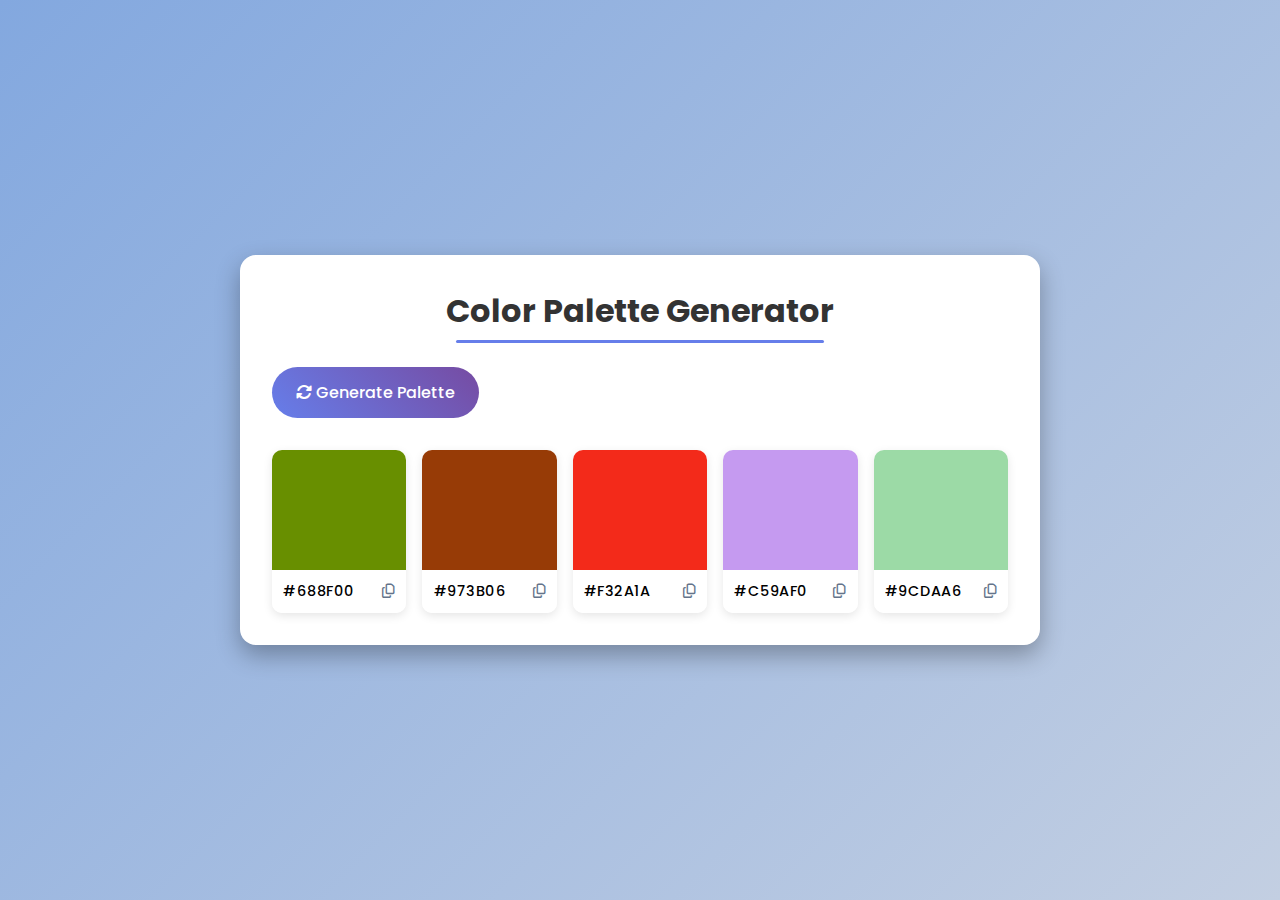
<file: Color_Palatte_generator/index.html>
<!DOCTYPE html>
<html lang="en">
  <head>
    <meta charset="UTF-8" />
    <meta name="viewport" content="width=device-width, initial-scale=1.0" />
    <title>Color Palette Generator</title>
    <link
      rel="stylesheet"
      href="https://cdnjs.cloudflare.com/ajax/libs/font-awesome/6.7.2/css/all.min.css"
      integrity="sha512-Evv84Mr4kqVGRNSgIGL/F/aIDqQb7xQ2vcrdIwxfjThSH8CSR7PBEakCr51Ck+w+/U6swU2Im1vVX0SVk9ABhg=="
      crossorigin="anonymous"
      referrerpolicy="no-referrer"
    />
    <link rel="stylesheet" href="styles.css" />
  </head>
  <body>
    <div class="container">
      <h1>Color Palette Generator</h1>

      <button id="generate-btn">
        <i class="fas fa-sync-alt"></i>
        Generate Palette
      </button>

      <div class="palette-container">
        <!-- COLOR BOX 1 -->
        <div class="color-box">
          <div class="color" style="background-color: #e1f5fe"></div>
          <div class="color-info">
            <span class="hex-value">#E1F5FE</span>
            <i class="far fa-copy copy-btn" title="Copy to clipboard"></i>
          </div>
        </div>
        <!-- COLOR BOX 2 -->
        <div class="color-box">
          <div class="color" style="background-color: #b3e5fc"></div>
          <div class="color-info">
            <span class="hex-value">#B3E5FC</span>
            <i class="far fa-copy copy-btn" title="Copy to clipboard"></i>
          </div>
        </div>
        <!-- COLOR BOX 3 -->
        <div class="color-box">
          <div class="color" style="background-color: #81d4fa"></div>
          <div class="color-info">
            <span class="hex-value">#81D4FA</span>
            <i class="far fa-copy copy-btn" title="Copy to clipboard"></i>
          </div>
        </div>
        <!-- COLOR BOX 4 -->
        <div class="color-box">
          <div class="color" style="background-color: #4fc3f7"></div>
          <div class="color-info">
            <span class="hex-value">#4FC3F7</span>
            <i class="far fa-copy copy-btn" title="Copy to clipboard"></i>
          </div>
        </div>
        <!-- COLOR BOX 5 -->
        <div class="color-box">
          <div class="color" style="background-color: #29b6f6"></div>
          <div class="color-info">
            <span class="hex-value">#29B6F6</span>
            <i class="far fa-copy copy-btn" title="Copy to clipboard"></i>
          </div>
        </div>
      </div>
    </div>

    <script src="script.js"></script>
  </body>
</html>
</file>
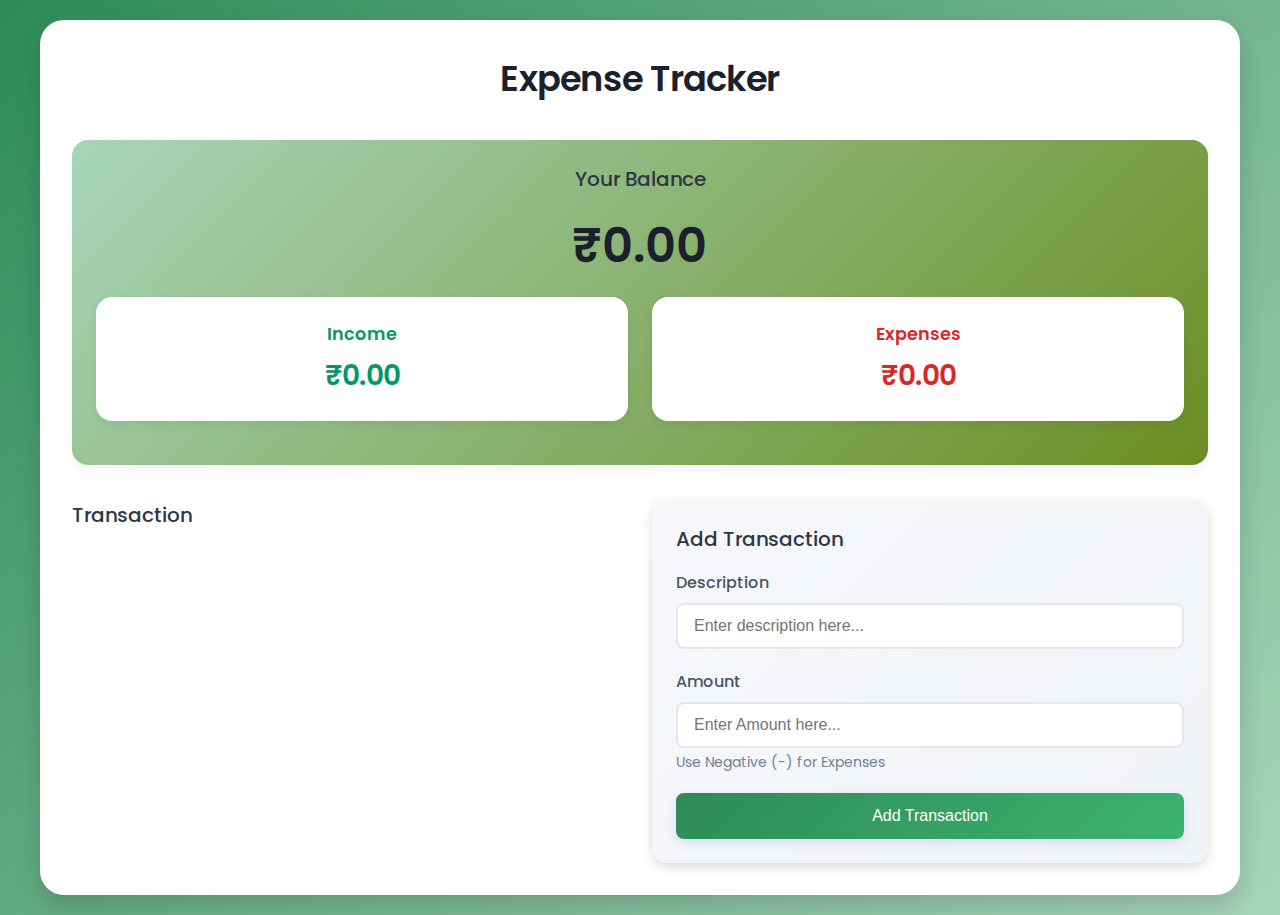
<file: Expense_Tracker/index.html>
<!DOCTYPE html>
<html lang="en">
<head>
    <meta charset="UTF-8">
    <meta name="viewport" content="width=device-width, initial-scale=1.0">
    <title>Expense Tracker</title>
    <link rel="stylesheet" href="style.css">
    <link href="https://fonts.googleapis.com/css?family=Poppins:100,100italic,200,200italic,300,300italic,regular,italic,500,500italic,600,600italic,700,700italic,800,800italic,900,900italic" rel="stylesheet" />
</head>
<body>
    <div class="container">
        <h1>Expense Tracker</h1>
        <div class="balance-container">
            <h2>Your Balance</h2>
            <h1 id="balance">$0.00</h1>
            <div class="summary">
                <div class="income">
                    <h3>Income</h3>
                    <p id="income-amount">$0.00</p>
                </div>
                <div class="expenses">
                    <h3>Expenses</h3>
                    <p id="expense-amount">$0.00</p>
                </div>
            </div>
        </div>
        <div class="main-content">
            <div class="transaction-container">
                <h2>Transaction</h2>
                <ul id="transaction-list">
                    <!-- Transaction goes here -->
                </ul>
            </div>
            <div class="form-container">
                <h2>Add Transaction</h2>
                <form action="" id="transaction-form">
                    <div class="form-group">
                        <label for="description">Description</label>
                        <input type="text" id="description" placeholder="Enter description here..." required/>
                    </div>
                    <div class="form-group">
                        <label for="amount">Amount</label>
                        <input type="text" id="amount" placeholder="Enter Amount here..." required/>
                    <small>Use Negative (-) for Expenses</small>
                    </div>
                    <button type="submit">Add Transaction</button>
                </form>
                
            </div>
        </div>
    </div>
    <script src="script.js"></script>
</body>
</html>
</file>
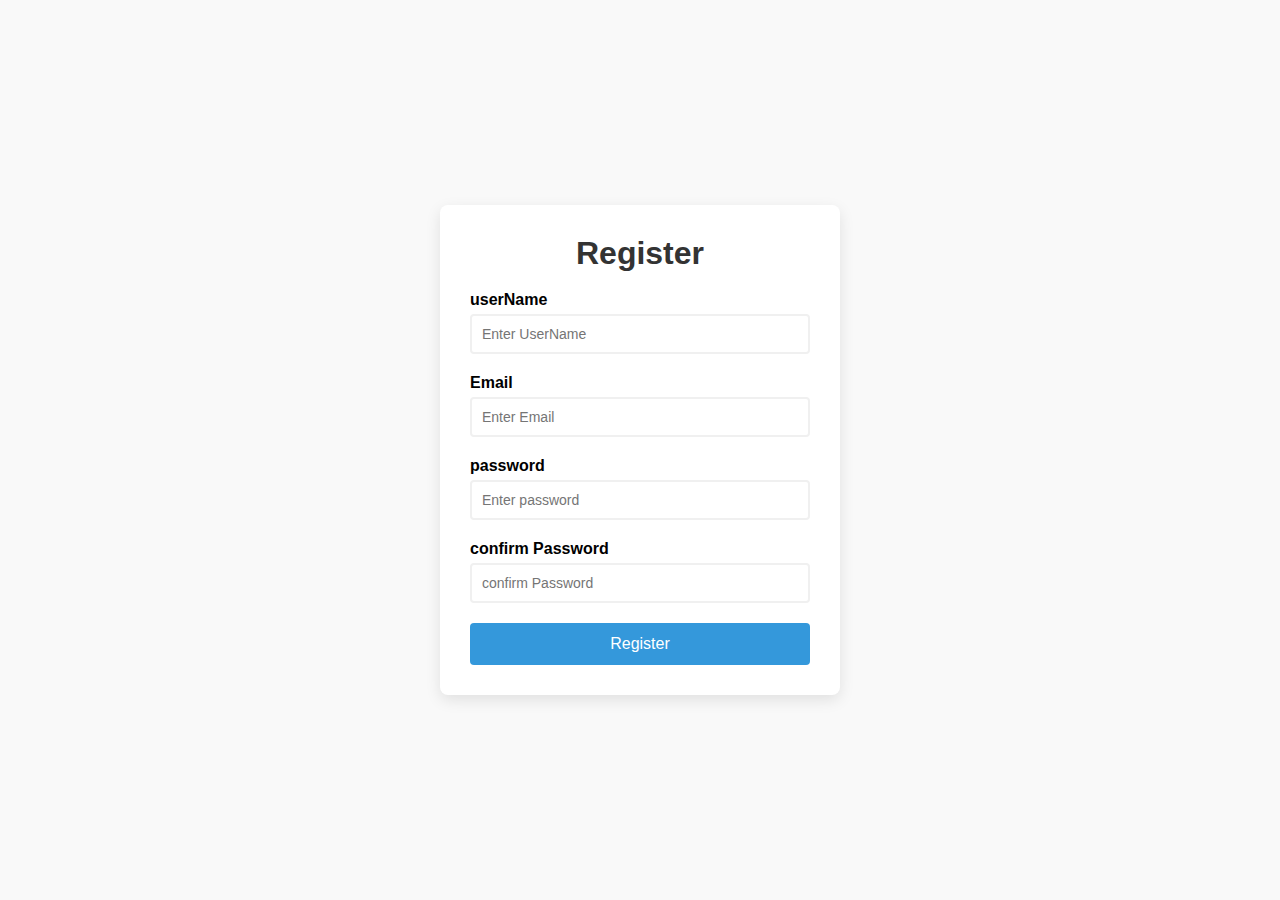
<file: Form Validator/index.html>
<!DOCTYPE html>
<html lang="en">
<head>
    <meta charset="UTF-8">
    <meta name="viewport" content="width=device-width, initial-scale=1.0">
    <title>Form Validator</title>
    <link rel="stylesheet" href="style.css">
</head>
<body>
    <div class="container">
        <h1>Register</h1>
            <form action="" id="registration-form">
                <div class="form-group">
                    <label for="userName">userName</label>
                    <input type="text" name="userName" id="username" placeholder="Enter UserName">
                    <small></small>
                </div>
                <div class="form-group">
                    <label for="Email">Email</label>
                    <input type="email" name="Email" id="email" placeholder="Enter Email">
                    <small></small>
                </div>
                <div class="form-group">
                    <label for="password">password</label>
                    <input type="password" name="password" id="password" placeholder="Enter password">
                    <small></small>
                </div>
                <div class="form-group">
                    <label for="confirmPassword">confirm Password</label>
                    <input type="password" name="confirmPassword" id="confirmPassword" placeholder="confirm Password">
                    <small></small>
                </div>
                <button type="submit">Register</button>
            </form>
    </div>
    <script src="script.js"></script>
</body>
</html>
</file>
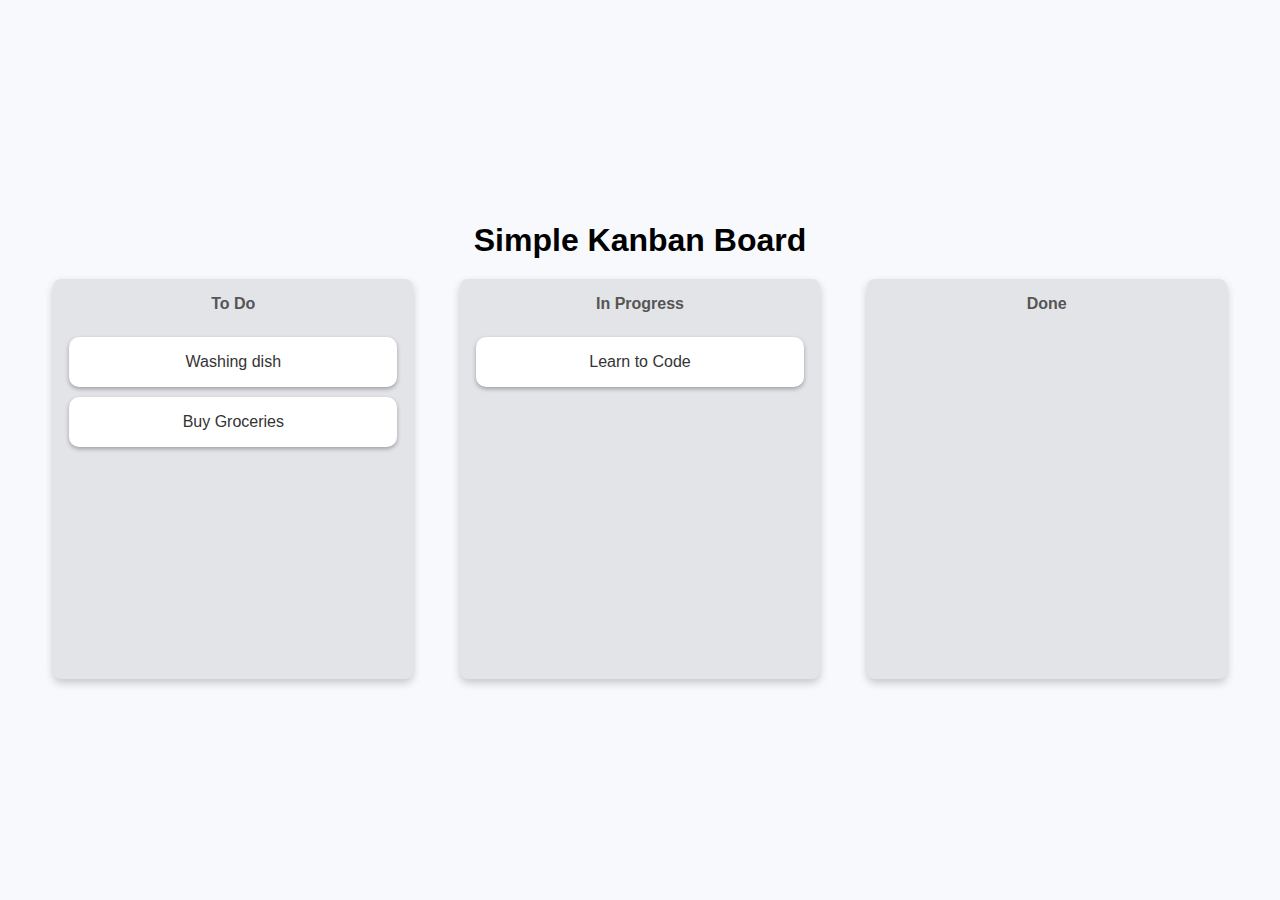
<file: Kanban_board_simple/index.html>
<!DOCTYPE html>
<html lang="en">
<head>
    <meta charset="UTF-8">
    <meta name="viewport" content="width=device-width, initial-scale=1.0">
    <title>Kanban Board</title>
    <link rel="stylesheet" href="styles.css">
</head>
<body>
    <div class="container">
        <h1>Simple Kanban Board</h1>
        <div class="board">
            <div class="list" id="list1">
                <h2>To Do</h2>
                <div class="card" draggable="true" id="card1">Washing dish</div>
                <div class="card" draggable="true" id ="card2">Buy Groceries</div>

            </div>
            <div class="list" id="list2">
                <h2>In Progress</h2>
                <div class="card" draggable="true" id="card3">Learn to Code</div>
            </div>
            <div class="list" id="list3">
                <h2>Done</h2>
            </div>
        </div>
    </div>
    <script src="./scripts.js"></script>
</body>
</html>
</file>
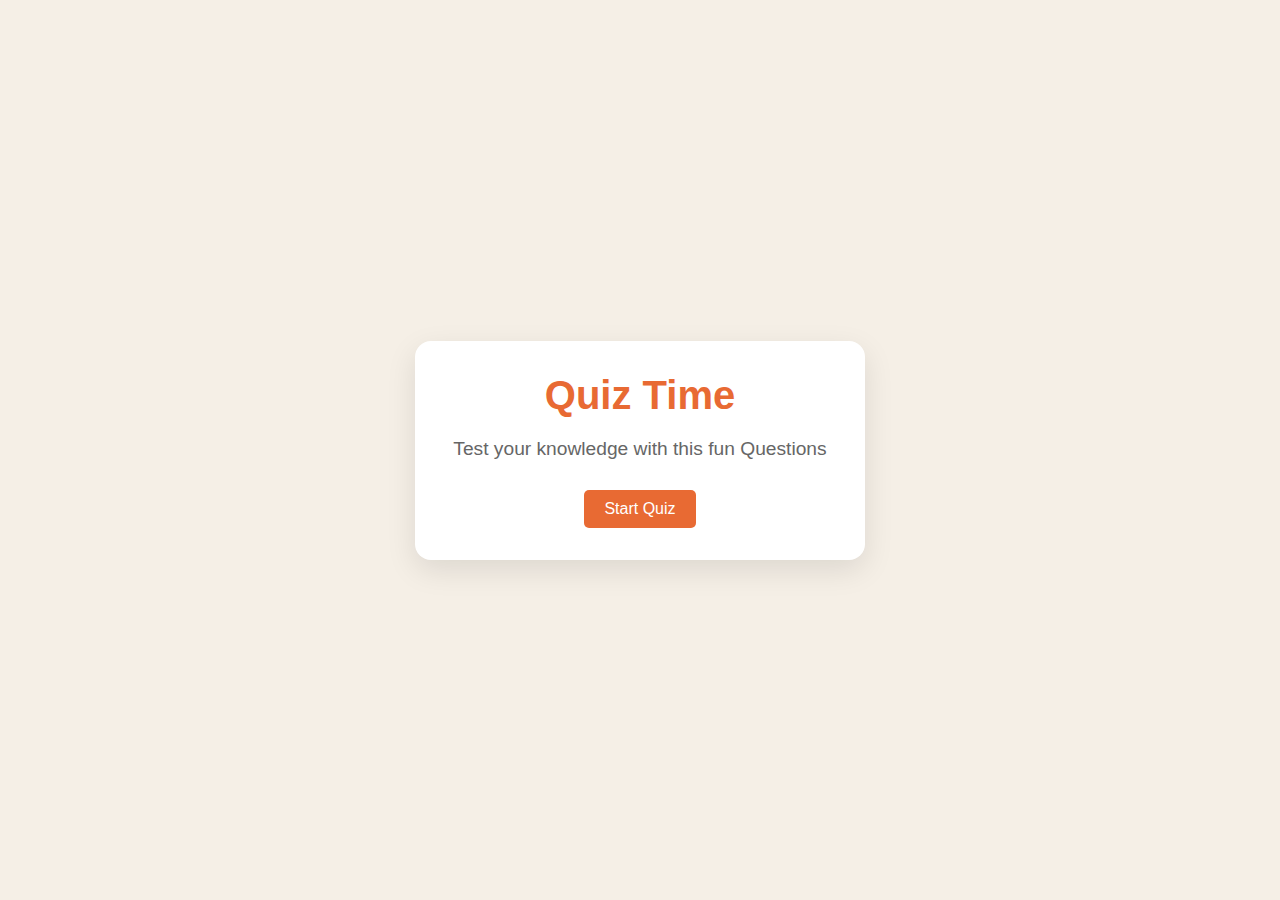
<file: Quiz_game/index.html>
<!DOCTYPE html>
<html lang="en">

<head>
    <meta charset="UTF-8">
    <meta name="viewport" content="width=\, initial-scale=1.0">
    <title>Quiz Game</title>
    <link rel="stylesheet" href="styles.css" type="text/css">
</head>

<body>
    <div class="container">
        <div class="screen active" id="start-screen">
            <h1>Quiz Time</h1>
            <p>Test your knowledge with this fun Questions</p>
            <button id="start-btn" class="btn">Start Quiz</button>
        </div>
        <div class="screen" id="quiz-screen">
            <div class="quiz-header">
                <h2 id="question-text">Your questions goes here</h2>
                <div class="quiz-info">
                    <p>Questions <span id="current-question">0</span> of <span id="total-questions">0</span></p>
                    <p>Score: <span id="score">0</span></p>
                </div>
                <div id="answer-container" class="answer-container">
                    <!-- Answer buttons will be generated here -->
                </div>
                <div id="progress-bar" class="progress-bar">
                    <div id="progress" class="progress"> </div>
                </div>
            </div>
        </div>
        <div class="screen" id="result-screen">
            <h2>Quiz Results</h2>
            <div class="result-info">
                <p>You Scored <span id="final-score">0</span> out of <span id="max-score">0</span></p>
                <div id="result-message"></div>
                <button id="restart-btn" class="restart-btn">Restart Quiz</button>
            </div>
        </div>
    </div>
    <script src="scripts.js" type="text/javascript"></script>
</body>

</html>
</file>
<file: Expense_Tracker/style.css>
*{
    padding:0;
    margin:0;
    box-sizing: border-box;
}
body{
    background: linear-gradient(135deg,#2e8b57,#a8d5ba);
    min-height: 100vh;
    font-family: "Poppins", sans-serif;
    display: flex;
    justify-content: center;
    align-items: center;
    padding: 20px;
    color:#2d3436;
}
.container{
    width: 100%;
    max-width: 1200px;
    background-color: #fff;
    padding: 2rem;
    border-radius: 24px;
    box-shadow: 0 12px 24px rgba(0,0,0,0.15);
}
h1{
    text-align: center;
    color:#1a202c;
    margin-bottom: 35px;
    font-size: 2.2rem;
    font-weight:600;
    letter-spacing: -0.5px;
}
h2{
    color:#2d3748;
    margin-bottom: 1rem;
    font-size: 1.25rem;
    font-weight: 500;
}
.balance-container{
    text-align: center;
    margin-bottom: 35px;
    padding: 24px;
    background:linear-gradient(135deg,#a8d5ba,#6b8e23);
    border-radius: 1rem;
    box-shadow: 0 4px 12px rgba(0, 0, 0, 0.05);
}
.balance-container h1{
    font-size: 3rem;
    margin: 15px 0;
}
.summary{
    display: grid;
    grid-template-columns: 1fr 1fr;
    gap:24px;
    margin-bottom: 20px;
}
.main-content{
    display: grid;
    grid-template-columns: 1fr 1fr;
    gap:24px;
}
.income, .expenses{
    background-color: #fff;
    padding: 24px;
    border-radius: 1rem;
    box-shadow: 0 4px 12px rgba(0, 0, 0, 0.05);
}
.income:hover,
.expenses:hover{
    transform:translateY(-2px);
}
.income h3{
    color:#059669;
    font-size: 1.1rem;
    font-weight: 600;
}
.expenses h3{
    color:#dc2626;
    font-size: 1.1rem;
    font-weight: 600;
}
.income p, .expenses p{
    margin-top: 8px;
    font-size: 1.75rem;
    font-weight: 600;
}
.income p{
    color:#059669;
}
.expenses p{
    color:#dc2626;
}
.transaction-container{
    height: 100%;
    display: flex;
    flex-direction: column;
}
#transaction-list{
    list-style: none;
    max-height: 500px;
    overflow-y: auto;
    padding-right: 8px;
    flex-grow: 1;
}
#transaction-list::-webkit-scrollbar{
    width: 8px;
}
#transaction-list::-webkit-scrollbar-track{
    background-color: #f1f1f1;
    border-radius: 4px;
}
#transaction-list::-webkit-scrollbar-thumb{
    background-color: #cdb5e0;
    border-radius: 4px;
}
#transaction-list::-webkit-scrollbar-thumb:hover{
    background-color: #a0aec0;
}
.transaction{
    display: flex;
    justify-content: space-between;
    align-items: center;
    padding:1rem 1.2rem;
    margin-bottom: 12px;
    border-radius: 12px;
    background-color: #fff;
    box-shadow: 0 2px 8px rgba(0, 0, 0, 0.05);
    transition: all 0.2s ease ;
    border-right: 5px solid ;
    animation: slideIn 0.3s ease;
}
@keyframes slideIn{
    from{
        opacity: 0;
        transform:translateX(-20px);
    }
    to{
        opacity: 1;
        transform: translateX(0px);
    }
}
.transaction:hover{
    transform: translateX(4px);
    box-shadow: 0 4px 12px rgba(0, 0, 0, 0.1);
}
.transaction.income{
    border-right-color: #059669;
}
.transaction.expense{
    border-right-color:#dc2626;
}
.transaction .delete-btn{
    background: none;
    border: none;
    color:#dc2626;
    cursor:pointer;
    font-size: 1.4rem;
    opacity: 0;
    transition: all 0.2 ease;
    padding:4px 8px;
    border-radius: 4px;
    margin-left: 12px;
}
.transaction:hover .delete-btn{
    opacity: 1;
}
.transaction .delete-btn:hover{
    background-color: #fee2e2;
    transform:scale(1.1);
}
.form-container{
    background: linear-gradient(135deg, #f6f8fb, #f1f4f8);
    padding: 24px;
    border-radius:16px;
    box-shadow: 0 4px 12px rgba(0, 0, 0, 0.15);
    height: 100%;
    display: flex;
    flex-direction: column;
}
.form-container form{
    height: 100%;
    display: flex;
    flex-direction: column;
}
.form-group{
    margin-bottom: 20px;
}
label{
    display: block;
    margin-bottom: 8px;
    color:#4a5568;
    font-weight: 500;
}
input{
    width: 100%;
    padding:12px 16px;
    border:2px solid #e2e8f0;
    border-radius: 8px;
    font-size:1rem;
    transition: all 0.2s ease;
    background-color: #fff;
}
input:focus{
    outline: none;
    border-color:#667eea;
    box-shadow: 0 0 0 3px rgba(102,106,234,0.1);
}
small{
    color:#718096;
    font-size:0.875rem;
    margin-top:4px;
    display: block;
}
button[type="submit"]{
    width:100%;
    padding: 14px;
    background:linear-gradient(135deg,#2e8b57 0%,#3cb371 100%);
    color: #fff;
    border:none;
    border-radius:8px;
    cursor:pointer;
    font-size: 1rem;
    font-weight: 500;
    transition:all 0.2s ease;
    box-shadow: 0 4px 12px rgba(102,126,234,0.2);
    margin-top: auto;
}
button[type="submit"]:hover{
    transform:translateY(-2px);
    box-shadow: 0 6px 16px rgba(102,126,234,0.3);
}
button[type="submit"]:active{
    transform:translateY(0)
}
/* Responsiveness */
@media (max-width:900px) {
    .main-content{
        grid-template-columns: 1fr;
    }
    #transaction-list{
        max-height: 300px;
    }
}
@media (max-width:480px) {
    .container{
        padding: 24px;
    }
    .summary{
        grid-template-columns: 1fr;
        gap:16px;
    }
    .balance-container h1{
        font-size: 2.5rem;
    }
    .income p,
    .expenses p{
        font-size: 1.5rem;
    }
    .transaction{
        padding: 14px 16px;
    }
    h1{
        font-size: 1.8rem;
    }
}
</file>
<file: Form Validator/style.css>
*{
    padding: 0;
    margin:0;
    box-sizing: border-box;
}

body{
    background-color: #f9f9f9;
    font-family: sans-serif;
    display: flex;
    justify-content: center;
    align-items: center;
    min-height: 100vh;
}

.container{
    background-color: #fff;
    border-radius: 8px;
    box-shadow: 0px 5px 15px rgba(0, 0,0, 0.1);
    width: 100%;
    max-width: 400px;
    padding: 30px;
    overflow: hidden;
}
h1{
    text-align: center;
    color: #333;
    margin-bottom: 1.2rem;
}
.form-group{
    margin-bottom: 20px;
    position: relative;
}
label{
    display: block;
    margin-bottom: 5px;
    font-weight: bold;
}
input{
    border: 2px solid #f0f0f0;
    border-radius: 4px;
    display: block;
    width: 100%;
    padding: 10px;
    font-size: 14px;
    transition: border-color 0.3s;
}
input:focus{
    outline: none;
    border-color: #3498db;
}
small{
    visibility: hidden;
    position: absolute;
    bottom: -18px;
    left:0;
    font-size: 12px;
}
button{
    cursor: pointer;
    background: #3498db;
    border:none;
    color:#fff;
    display: block;
    font-size:1rem;
    margin-top: 20px;
    padding: 12px;
    border-radius: 4px;
    width: 100%;
    transition: background-color 0.3s;
}
button:hover{
    background-color: #2980b9;
}

.form-group.error input{
    border-color:#e74c3c;
}
.form-group.success input{
    border-color:#2ecc71;
}

.form-group.error small{
    visibility: visible;
    color: #e74c3c;
}
</file>
<file: Kanban_board_simple/styles.css>
*{
    margin:0;
    padding: 0;
    box-sizing: border-box;
}
body{
    background-color:#f7f9fc;
    font-family: sans-serif;
    display: flex;
    justify-content: center;
    align-items: center;
    min-height: 100vh;
}
.container{
    text-align: center;
    width: 100%;
    padding: 1.2rem;
}
h1{
    color:#000;
    margin-bottom: 20px;
    font-size: 2rem;
}
.board{
    display: flex;
    justify-content: space-around;
    align-items: flex-start;
    width: 100%;
    max-width: 1200px;
    margin: 0 auto;
    gap:20px;
}
.list{
    background-color: #e3e4e8;
    padding: 1rem;
    border-radius: 8px;
    width: 30%;
    min-height: 400px;
    box-shadow: 0 4px 8px rgba(0,0,0,0.2);
}
.list h2{
    color:#555;
    margin-bottom: 1.5rem;
    font-size: 1rem;
}
.card{
    background-color: #fff;
    color:#333;
    padding: 1rem;
    margin-bottom: 10px;
    border-radius: 10px;
    cursor: grab;
    box-shadow: 0 2px 4px rgba(0,0,0,0.3);
    transition: transform 0.2s, box-shadow 0.2s;
}
.card:active{
    cursor: grabbing;
    transform: scale(1.05);
    box-shadow: 0 4px 8px rgba(0,0,0,0.2);
}
.list.over{
    background-color: #d1d3d8;
}
@media (max-width:768px) {
    .board{
        flex-direction: column;
        align-items: center;
    }
    .list{
        width: 80%;
        margin-bottom: 20px;
    }
}
</file>
<file: Color_Palatte_generator/styles.css>
/* Basic Reset */
@import url(https://fonts.googleapis.com/css?family=Poppins:100,100italic,200,200italic,300,300italic,regular,italic,500,500italic,600,600italic,700,700italic,800,800italic,900,900italic);

* {
  margin: 0;
  padding: 0;
  box-sizing: border-box;
  font-family: "Poppins", sans-serif;
}

body {
  background: linear-gradient(135deg, #83a8df, #c3cfe2);
  min-height: 100vh;
  display: flex;
  align-items: center;
  justify-content: center;
  padding: 20px;
}

.container {
  background-color: #fff;
  border-radius: 1rem;
  padding: 2rem;
  width: 100%;
  max-width: 800px;
  box-shadow: 0 10px 25px rgba(0, 0, 0, 0.3);
}

h1 {
  text-align: center;
  margin-bottom: 1.5rem;
  color: #333;
  position: relative;
  padding-bottom: 0.5rem;
}

h1::after {
  content: "";
  position: absolute;
  bottom: 0;
  left: 50%;
  transform: translateX(-50%);
  width: 50%;
  height: 3px;
  background-color: #667eea;
  border-radius: 2px;
}

#generate-btn {
  background: linear-gradient(45deg, #667eea, #764ba2);
  color: white;
  border: none;
  padding: 0.8rem 1.5rem;
  border-radius: 50px;
  cursor: pointer;
  font-weight: 500;
  margin-bottom: 2rem;
  font-size: 1rem;
}

#generate-btn:hover {
  transform: translateY(-2px);
  box-shadow: 0 6px 10px rgba(102, 126, 234, 0.3);
}

#generate-btn:active {
  transform: translateY(0);
}

.palette-container {
  display: grid;
  gap: 1rem;
  grid-template-columns: repeat(auto-fit, minmax(130px, 1fr));
}

.color-box {
  border-radius: 10px;
  overflow: hidden;
  box-shadow: 0 3px 10px rgba(0, 0, 0, 0.1);
  transition: transform 0.2s;
}

.color-box:hover {
  transform: translateY(-5px);
}

.color {
  height: 120px;
  cursor: pointer;
}

.color-info {
  background-color: #fff;
  padding: 0.7rem;
  display: flex;
  align-items: center;
  justify-content: space-between;
  font-size: 0.9rem;
}

.hex-value {
  font-weight: 500;
  letter-spacing: 0.5px;
}

.copy-btn {
  cursor: pointer;
  color: #64748b;
  transition: color 0.2s;
}

.copy-btn:hover {
  color: #667eea;
}

@media (max-width: 768px) {
  .palette-container {
    grid-template-columns: repeat(auto-fit, minmax(100px, 1fr));
  }
}
</file>
<file: Quiz_game/styles.css>
/* basic reset */
*{
    margin: 0;
    padding: 0;
    box-sizing: border-box;
    font-family: 'Poppins', sans-serif ;
}
body{
    display: flex;
    justify-content: center;
    align-items: center;
    min-height: 100vh;
    background: #f5efe6;
    padding: 1rem;
}
.container{
    background: #fff;
    width: 450px;
    border-radius: 1rem;
    box-shadow: 0 10px 30px rgba(0,0,0,0.1);
    overflow: hidden;
    position: relative;
}
.screen{
    padding: 2rem;
    display: none;
    text-align: center;    
}
.screen.active{
    display: block;
}
#start-screen h1{
margin-bottom: 20px;
font-size: 2.5rem;
color:#e86a33
}
#start-screen p{
    font-size: 1.2rem;
    margin-bottom: 30px;
    color:#666;
}
.quiz-header{
    margin-bottom: 2rem;
}
.question-text{
    color:#333;
    font-size: 1.5rem;
    margin-bottom: 2rem;
    line-height: 1.4;
}
.quiz-info{
    display: flex;
    justify-content: space-between;
    margin-bottom: 10px;
    font-size: 1rem;
    color:#666;
}
.answer-container{
    display: flex;
    flex-direction: column;
    gap: 1rem;
    margin-bottom: 25px;
}
.answer-btn{
    padding: 1rem;
    font-size: 1rem;
    border: 2px solid #eadbc8;
    border-radius:1rem;
    background: #f8f0e5;
    color:#333;
    cursor: pointer;
    text-align: left;
    transition: all 0.3s ease;
}
.answer-btn:hover{
    background: #eadbc8;
    border-color: #dac0ae;
}
.answer-btn.correct{
    background: #c8e6c9;
    border-color: #a5d6a7;
    color:#2e7d32;
}
.answer-btn.incorrect{
    background: #ffcdd2;
    border-color: #ef9a9a;
    color:#c62828;
}
.progress-bar{
    height: 10px;
    background: #f8f0e5;
    border-radius: 5px;
    overflow: hidden;
    margin-top: 1rem;
}
.progress{
    height: 100%;
    width: 0;
    background: #e86a33;
    transition: width 0.3s ease;
}
/* Result Screen */

#result-screen h2{
    color:#e86a33;
    margin-bottom:30px;
}
.result-info{
    background-color: #f8f0e5;
    border-radius:10px;
    padding:10px;
    margin-bottom:30px;
}
.result-info p{
    font-size:1.2rem;
    margin-bottom:15px;
    color:#333;
}
 #result-message{
    font-size:1rem;
    margin-bottom:10px;
    color:#43a642;
}
button{
    background-color: #e86a33;
    color: white;
    border: none;
    padding: 10px 20px;
    border-radius: 5px;
    cursor: pointer;
    font-size: 1rem;
    transition: background-color 0.3s ease;
}
button:hover{
    background-color: #d45b28;
}

/* Responsive Design */
@media (max-width: 500px){
 .screen{
        padding: 1rem;
    }
    #start-screen h1{
        font-size: 2rem;
    }
    #question-text{
        font-size: 1.2rem;
    }
    .answer-btn{
        font-size: 0.9rem;
        padding: 0.8rem;
    }
    button{
        font-size: 0.9rem;
        padding: 8px 16px;
    }
}
</file>
